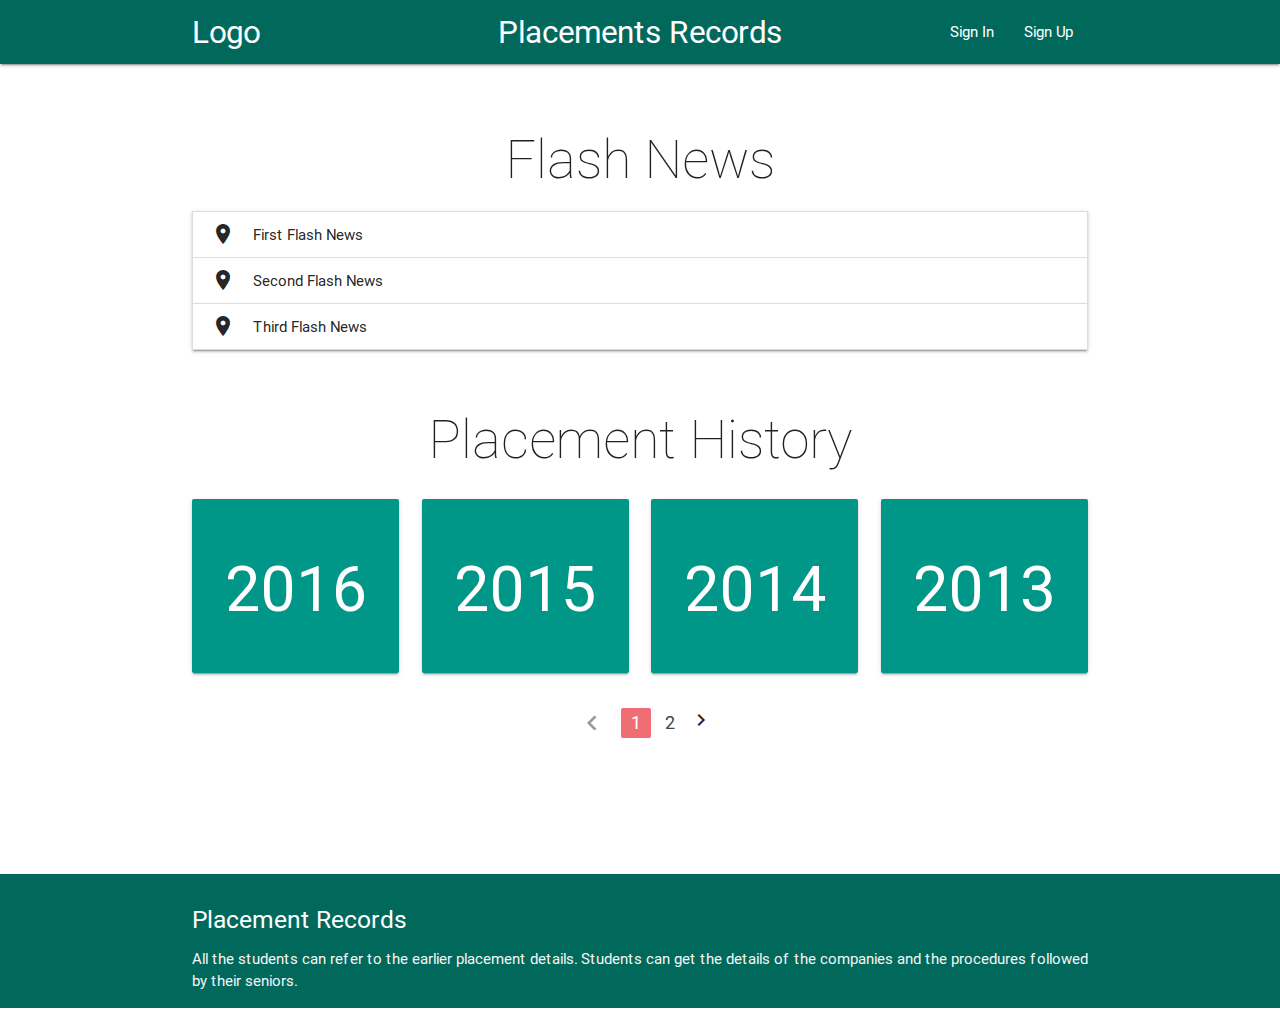
<file: placements/index.html>
<html>
    <head>
      <!--Import Google Icon Font-->
      <link href="http://fonts.googleapis.com/icon?family=Material+Icons" rel="stylesheet">
      <!--Import materialize.css-->
      <link type="text/css" rel="stylesheet" href="css/materialize.min.css"  media="screen,projection"/>

      <!--Let browser know website is optimized for mobile-->
      <meta name="viewport" content="width=device-width, initial-scale=1.0"/>
    </head>

    <body>

        <nav class="nav-extended teal darken-3">
          <div class="nav-wrapper container teal darken-3">
            <a href="#" class="brand-logo">Logo</a>
            <a href="#" class="brand-logo center">Placements Records</a>
            <ul id="nav-mobile" class="right hide-on-med-and-down">
              <li><a href="sass.html">Sign In</a></li>
              <li><a href="badges.html">Sign Up</a></li>
              </ul>
          </div>
        </nav>
           <div class="row"></div>

            <div class="container">
              <div class="row"></div>
              <div class="row"></div>

            <h2 class="thin center">Flash News</h2>

            <ul class="collapsible" data-collapsible="accordion">

              <li>
                <div class="collapsible-header"><span class="badge"></span><i class="material-icons">place</i>First Flash News</div>
                <div class="collapsible-body"><p>Lorem ipsum dolor sit amet.</p></div>
              </li>
              <li>
                <div class="collapsible-header"><span class="badge"></span><i class="material-icons">place</i>Second Flash News</div>
                <div class="collapsible-body"><p>Lorem ipsum dolor sit amet.</p></div>
              </li><li>
                <div class="collapsible-header"><span class="badge"></span><i class="material-icons">place</i>Third Flash News</div>
                <div class="collapsible-body"><p>Lorem ipsum dolor sit amet.</p></div>
              </li>
            </ul>
            </div>

              <div class="row"></div>
              <div class="row"></div>

            <div class="container">
              <h2 class="thin center">Placement History</h2>
                <div class="row"  id="#one">
                  <div class="col s12 m3 l3">
                    <div class="card-panel teal">
                      <h1 class="white-text center">2016
                      </h1>
                    </div>
                  </div>

                  <div class="col s12 m3 l3">
                    <div class="card-panel teal">
                      <h1 class="white-text center">2015
                      </h1>
                    </div>
                  </div>


                  <div class="col s12 m3 l3">
                    <div class="card-panel teal">
                      <h1 class="white-text center">2014
                      </h1>
                    </div>
                  </div>

                  <div class="col s12 m3 l3">
                    <div class="card-panel teal">
                      <h1 class="white-text center">2013
                      </h1>
                    </div>
                  </div>
                </div>
                <!-- <div class="row"  id="#two">
                  <div class="col s12 m3 l3">
                    <div class="card-panel teal">
                      <h1 class="white-text center">2016
                      </h1>
                    </div>
                  </div>

                  <div class="col s12 m3 l3">
                    <div class="card-panel teal">
                      <h1 class="white-text center">2015
                      </h1>
                    </div>
                  </div>


                  <div class="col s12 m3 l3">
                    <div class="card-panel teal">
                      <h1 class="white-text center">2014
                      </h1>
                    </div>
                  </div>

                  <div class="col s12 m3 l3">
                    <div class="card-panel teal">
                      <h1 class="white-text center">2013
                      </h1>
                    </div>
                  </div> -->
                </div>

                  <ul class="pagination center">
                    <li class="disabled"><a href="#!"><i class="material-icons">chevron_left</i></a></li>
                    <li class="active"><a href="#one">1</a></li>
                    <li class="waves-effect"><a href="#two">2</a></li>
                    <i class="material-icons">chevron_right</i></a></li>
                  </ul>

            </div>


              <div class="row"></div>
              <div class="row"></div>
              <div class="row"></div>
              <div class="row"></div>
              <div class="row"></div>
              <div class="row"></div>



            <footer class="page-footer teal darken-3">
          <div class="container">
            <div class="row">
              <div class="col l12 s12">
                <h5 class="white-text">Placement Records</h5>
                <p class="grey-text text-lighten-4">All the students can refer to the earlier placement details. Students can get the details of the companies and the procedures followed by their seniors.</p>
              </div>

            </div>
          </div>

        </footer>

      <!--Import jQuery before materialize.js-->
      <script type="text/javascript" src="https://code.jquery.com/jquery-2.1.1.min.js"></script>
      <script type="text/javascript" src="js/materialize.min.js"></script>

    </body>
  </html>
</file>
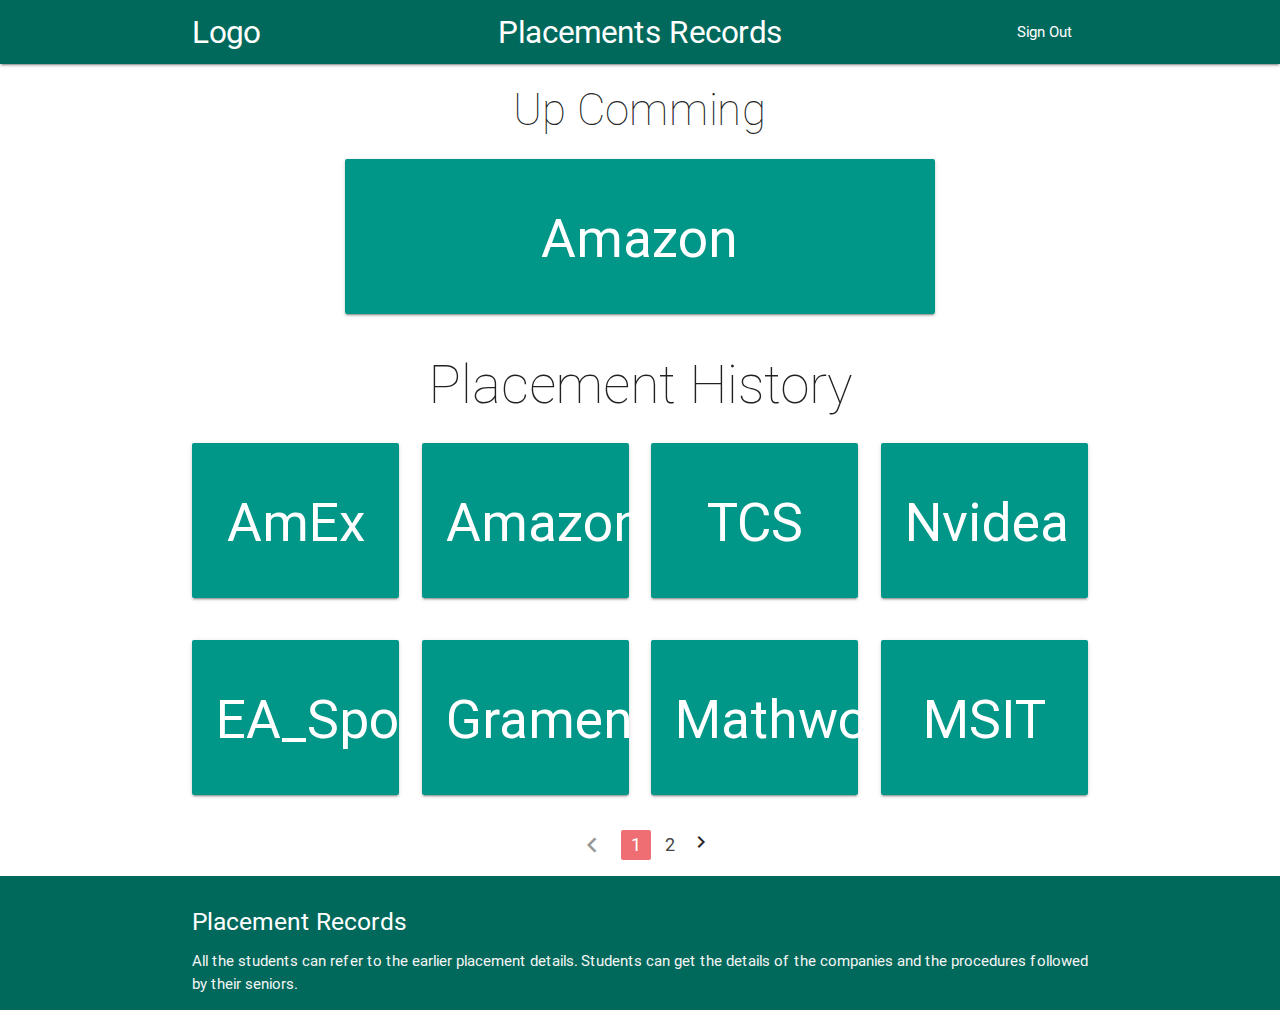
<file: placements/current2016.html>
<html>
    <head>
      <!--Import Google Icon Font-->
      <link href="http://fonts.googleapis.com/icon?family=Material+Icons" rel="stylesheet">
      <!--Import materialize.css-->
      <link type="text/css" rel="stylesheet" href="css/materialize.min.css"  media="screen,projection"/>

      <!--Let browser know website is optimized for mobile-->
      <meta name="viewport" content="width=device-width, initial-scale=1.0"/>
    </head>

    <body>

        <nav class="nav-extended teal darken-3">
          <div class="nav-wrapper container teal darken-3">
            <a href="#" class="brand-logo">Logo</a>
            <a href="#" class="brand-logo center">Placements Records</a>
            <ul id="nav-mobile" class="right hide-on-med-and-down">

              <li><a href="badges.html">Sign Out</a></li>
              </ul>
          </div>
        </nav>
           <div class="row"></div>

            <div class="container">

                <h3 class="thin center">Up Comming</h3>
                  <div class="row ">
                  <div class="col l2"></div>
                  <div class="col s12 m8 l8 ">
                    <div class="card-panel teal">
                      <h2 class="white-text center">Amazon
                      </h2>
                    </div>
                  </div>
                  </div>

            </div>

            <div class="container">
              <h2 class="thin center">Placement History</h2>
                <div class="row"  id="#one">
                  <div class="col s12 m3 l3">
                    <div class="card-panel teal">
                      <h2 class="white-text center">AmEx
                      </h2>
                    </div>
                  </div>

                  <div class="col s12 m3 l3">
                    <div class="card-panel teal">
                      <h2 class="white-text center">Amazon
                      </h2>
                    </div>
                  </div>


                  <div class="col s12 m3 l3">
                    <div class="card-panel teal">
                      <h2 class="white-text center">TCS
                      </h2>
                    </div>
                  </div>

                  <div class="col s12 m3 l3">
                    <div class="card-panel teal">
                      <h2 class="white-text center">Nvidea
                      </h2>
                    </div>
                  </div>
                </div>
                <div class="row"  id="#two">
                  <div class="col s12 m3 l3">
                    <div class="card-panel teal">
                      <h2 class="white-text center">EA_Sports
                      </h2>
                    </div>
                  </div>

                  <div class="col s12 m3 l3">
                    <div class="card-panel teal">
                      <h2 class="white-text center">Gramener
                      </h2>
                    </div>
                  </div>


                  <div class="col s12 m3 l3">
                    <div class="card-panel teal">
                      <h2 class="white-text center">Mathworks
                      </h2>
                    </div>
                  </div>

                  <div class="col s12 m3 l3">
                    <div class="card-panel teal">
                      <h2 class="white-text center">MSIT
                      </h2>
                    </div>
                  </div>
                </div>

                  <ul class="pagination center">
                    <li class="disabled"><a href="#!"><i class="material-icons">chevron_left</i></a></li>
                    <li class="active"><a href="#one">1</a></li>
                    <li class="waves-effect"><a href="#two">2</a></li>
                    <i class="material-icons">chevron_right</i></a></li>
                  </ul>

            </div>





            <footer class="page-footer teal darken-3">
          <div class="container">
            <div class="row">
              <div class="col l12 s12">
                <h5 class="white-text">Placement Records</h5>
                <p class="grey-text text-lighten-4">All the students can refer to the earlier placement details. Students can get the details of the companies and the procedures followed by their seniors.</p>
              </div>

            </div>
          </div>

        </footer>

      <!--Import jQuery before materialize.js-->
      <script type="text/javascript" src="https://code.jquery.com/jquery-2.1.1.min.js"></script>
      <script type="text/javascript" src="js/materialize.min.js"></script>

    </body>
  </html>
</file>
